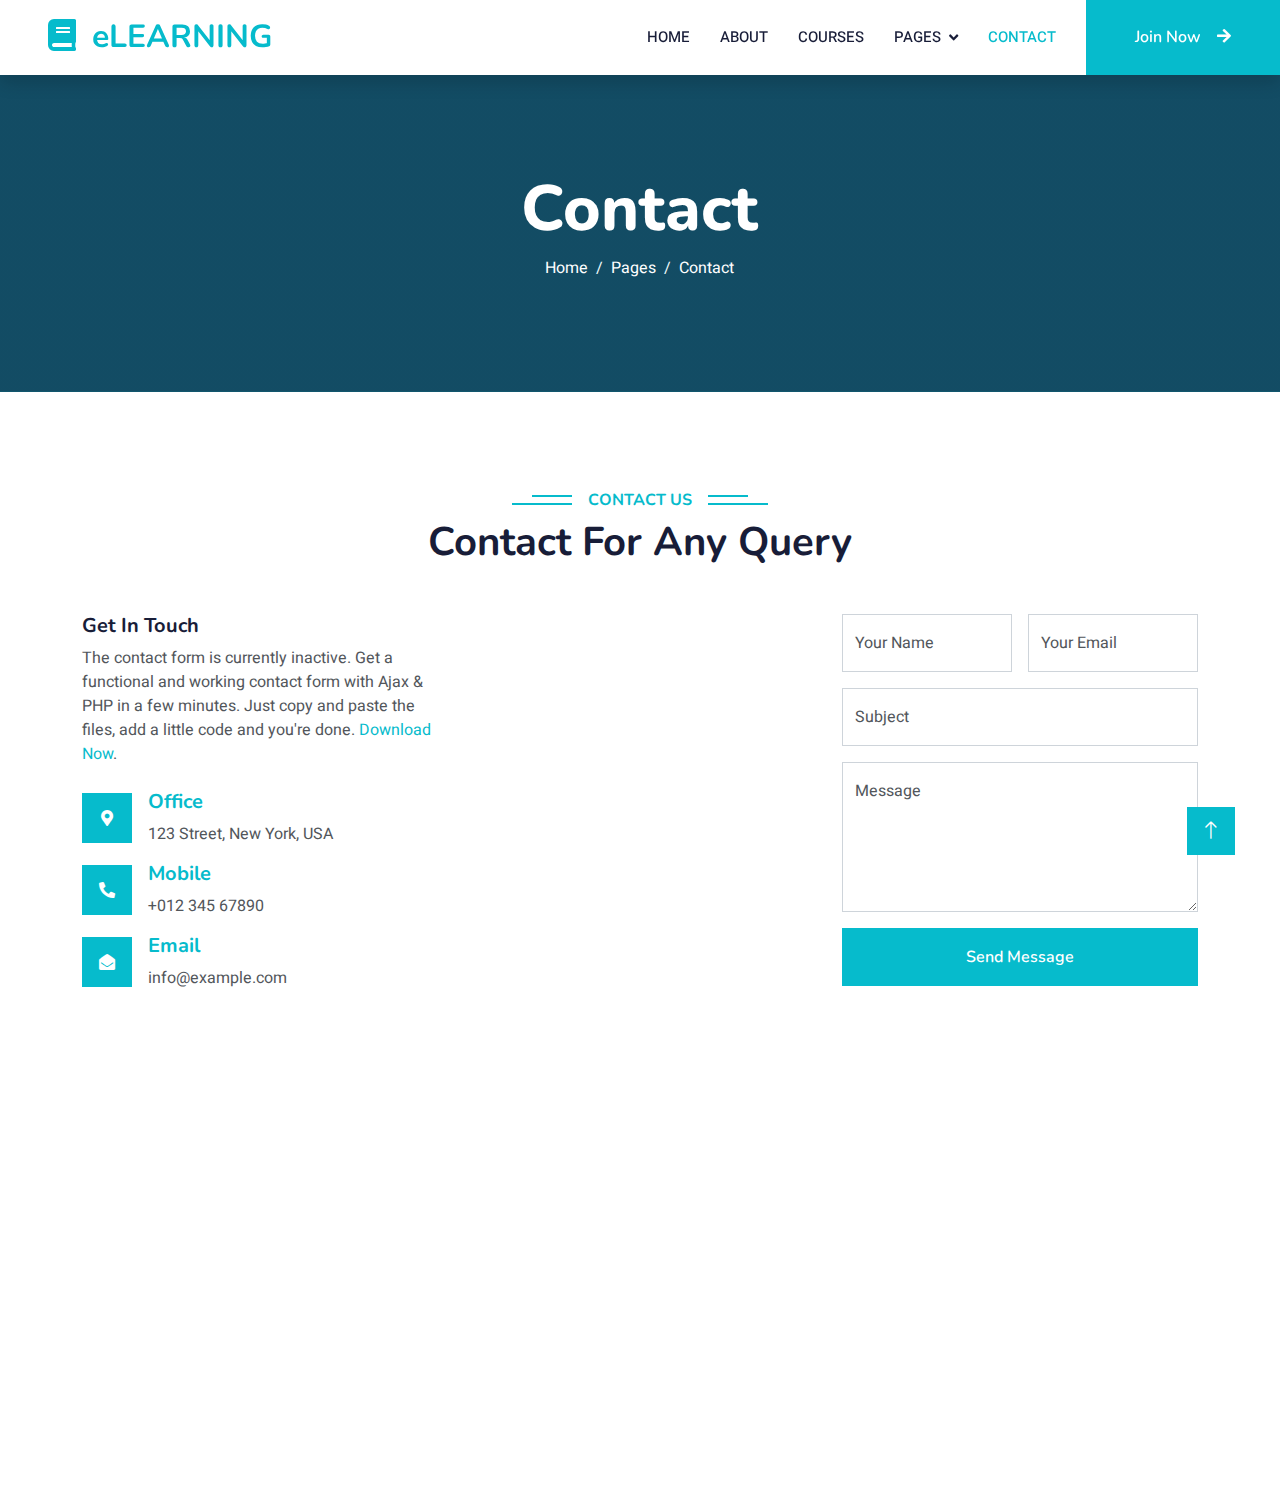
<file: contact.html>
<!DOCTYPE html>
<html lang="en">

<head>
    <meta charset="utf-8">
    <title>eLEARNING - eLearning HTML Template</title>
    <meta content="width=device-width, initial-scale=1.0" name="viewport">
    <meta content="" name="keywords">
    <meta content="" name="description">

    <!-- Favicon -->
    <link href="img/favicon.ico" rel="icon">

    <!-- Google Web Fonts -->
    <link rel="preconnect" href="https://fonts.googleapis.com">
    <link rel="preconnect" href="https://fonts.gstatic.com" crossorigin>
    <link href="https://fonts.googleapis.com/css2?family=Heebo:wght@400;500;600&family=Nunito:wght@600;700;800&display=swap" rel="stylesheet">

    <!-- Icon Font Stylesheet -->
    <link href="https://cdnjs.cloudflare.com/ajax/libs/font-awesome/5.10.0/css/all.min.css" rel="stylesheet">
    <link href="https://cdn.jsdelivr.net/npm/bootstrap-icons@1.4.1/font/bootstrap-icons.css" rel="stylesheet">

    <!-- Libraries Stylesheet -->
    <link href="lib/animate/animate.min.css" rel="stylesheet">
    <link href="lib/owlcarousel/assets/owl.carousel.min.css" rel="stylesheet">

    <!-- Customized Bootstrap Stylesheet -->
    <link href="css/bootstrap.min.css" rel="stylesheet">

    <!-- Template Stylesheet -->
    <link href="css/style.css" rel="stylesheet">
</head>

<body>
    <!-- Spinner Start -->
    <div id="spinner" class="show bg-white position-fixed translate-middle w-100 vh-100 top-50 start-50 d-flex align-items-center justify-content-center">
        <div class="spinner-border text-primary" style="width: 3rem; height: 3rem;" role="status">
            <span class="sr-only">Loading...</span>
        </div>
    </div>
    <!-- Spinner End -->


    <!-- Navbar Start -->
    <nav class="navbar navbar-expand-lg bg-white navbar-light shadow sticky-top p-0">
        <a href="index.html" class="navbar-brand d-flex align-items-center px-4 px-lg-5">
            <h2 class="m-0 text-primary"><i class="fa fa-book me-3"></i>eLEARNING</h2>
        </a>
        <button type="button" class="navbar-toggler me-4" data-bs-toggle="collapse" data-bs-target="#navbarCollapse">
            <span class="navbar-toggler-icon"></span>
        </button>
        <div class="collapse navbar-collapse" id="navbarCollapse">
            <div class="navbar-nav ms-auto p-4 p-lg-0">
                <a href="index.html" class="nav-item nav-link">Home</a>
                <a href="about.html" class="nav-item nav-link">About</a>
                <a href="courses.html" class="nav-item nav-link">Courses</a>
                <div class="nav-item dropdown">
                    <a href="#" class="nav-link dropdown-toggle" data-bs-toggle="dropdown">Pages</a>
                    <div class="dropdown-menu fade-down m-0">
                        <a href="team.html" class="dropdown-item">Our Team</a>
                        <a href="testimonial.html" class="dropdown-item">Testimonial</a>
                        <a href="404.html" class="dropdown-item">404 Page</a>
                    </div>
                </div>
                <a href="contact.html" class="nav-item nav-link active">Contact</a>
            </div>
            <a href="" class="btn btn-primary py-4 px-lg-5 d-none d-lg-block">Join Now<i class="fa fa-arrow-right ms-3"></i></a>
        </div>
    </nav>
    <!-- Navbar End -->


    <!-- Header Start -->
    <div class="container-fluid bg-primary py-5 mb-5 page-header">
        <div class="container py-5">
            <div class="row justify-content-center">
                <div class="col-lg-10 text-center">
                    <h1 class="display-3 text-white animated slideInDown">Contact</h1>
                    <nav aria-label="breadcrumb">
                        <ol class="breadcrumb justify-content-center">
                            <li class="breadcrumb-item"><a class="text-white" href="#">Home</a></li>
                            <li class="breadcrumb-item"><a class="text-white" href="#">Pages</a></li>
                            <li class="breadcrumb-item text-white active" aria-current="page">Contact</li>
                        </ol>
                    </nav>
                </div>
            </div>
        </div>
    </div>
    <!-- Header End -->


    <!-- Contact Start -->
    <div class="container-xxl py-5">
        <div class="container">
            <div class="text-center wow fadeInUp" data-wow-delay="0.1s">
                <h6 class="section-title bg-white text-center text-primary px-3">Contact Us</h6>
                <h1 class="mb-5">Contact For Any Query</h1>
            </div>
            <div class="row g-4">
                <div class="col-lg-4 col-md-6 wow fadeInUp" data-wow-delay="0.1s">
                    <h5>Get In Touch</h5>
                    <p class="mb-4">The contact form is currently inactive. Get a functional and working contact form with Ajax & PHP in a few minutes. Just copy and paste the files, add a little code and you're done. <a href="https://htmlcodex.com/contact-form">Download Now</a>.</p>
                    <div class="d-flex align-items-center mb-3">
                        <div class="d-flex align-items-center justify-content-center flex-shrink-0 bg-primary" style="width: 50px; height: 50px;">
                            <i class="fa fa-map-marker-alt text-white"></i>
                        </div>
                        <div class="ms-3">
                            <h5 class="text-primary">Office</h5>
                            <p class="mb-0">123 Street, New York, USA</p>
                        </div>
                    </div>
                    <div class="d-flex align-items-center mb-3">
                        <div class="d-flex align-items-center justify-content-center flex-shrink-0 bg-primary" style="width: 50px; height: 50px;">
                            <i class="fa fa-phone-alt text-white"></i>
                        </div>
                        <div class="ms-3">
                            <h5 class="text-primary">Mobile</h5>
                            <p class="mb-0">+012 345 67890</p>
                        </div>
                    </div>
                    <div class="d-flex align-items-center">
                        <div class="d-flex align-items-center justify-content-center flex-shrink-0 bg-primary" style="width: 50px; height: 50px;">
                            <i class="fa fa-envelope-open text-white"></i>
                        </div>
                        <div class="ms-3">
                            <h5 class="text-primary">Email</h5>
                            <p class="mb-0">info@example.com</p>
                        </div>
                    </div>
                </div>
                <div class="col-lg-4 col-md-6 wow fadeInUp" data-wow-delay="0.3s">
                    <iframe class="position-relative rounded w-100 h-100"
                        src="https://www.google.com/maps/embed?pb=!1m18!1m12!1m3!1d3001156.4288297426!2d-78.01371936852176!3d42.72876761954724!2m3!1f0!2f0!3f0!3m2!1i1024!2i768!4f13.1!3m3!1m2!1s0x4ccc4bf0f123a5a9%3A0xddcfc6c1de189567!2sNew%20York%2C%20USA!5e0!3m2!1sen!2sbd!4v1603794290143!5m2!1sen!2sbd"
                        frameborder="0" style="min-height: 300px; border:0;" allowfullscreen="" aria-hidden="false"
                        tabindex="0"></iframe>
                </div>
                <div class="col-lg-4 col-md-12 wow fadeInUp" data-wow-delay="0.5s">
                    <form>
                        <div class="row g-3">
                            <div class="col-md-6">
                                <div class="form-floating">
                                    <input type="text" class="form-control" id="name" placeholder="Your Name">
                                    <label for="name">Your Name</label>
                                </div>
                            </div>
                            <div class="col-md-6">
                                <div class="form-floating">
                                    <input type="email" class="form-control" id="email" placeholder="Your Email">
                                    <label for="email">Your Email</label>
                                </div>
                            </div>
                            <div class="col-12">
                                <div class="form-floating">
                                    <input type="text" class="form-control" id="subject" placeholder="Subject">
                                    <label for="subject">Subject</label>
                                </div>
                            </div>
                            <div class="col-12">
                                <div class="form-floating">
                                    <textarea class="form-control" placeholder="Leave a message here" id="message" style="height: 150px"></textarea>
                                    <label for="message">Message</label>
                                </div>
                            </div>
                            <div class="col-12">
                                <button class="btn btn-primary w-100 py-3" type="submit">Send Message</button>
                            </div>
                        </div>
                    </form>
                </div>
            </div>
        </div>
    </div>
    <!-- Contact End -->


    <!-- Footer Start -->
    <div class="container-fluid bg-dark text-light footer pt-5 mt-5 wow fadeIn" data-wow-delay="0.1s">
        <div class="container py-5">
            <div class="row g-5">
                <div class="col-lg-3 col-md-6">
                    <h4 class="text-white mb-3">Quick Link</h4>
                    <a class="btn btn-link" href="">About Us</a>
                    <a class="btn btn-link" href="">Contact Us</a>
                    <a class="btn btn-link" href="">Privacy Policy</a>
                    <a class="btn btn-link" href="">Terms & Condition</a>
                    <a class="btn btn-link" href="">FAQs & Help</a>
                </div>
                <div class="col-lg-3 col-md-6">
                    <h4 class="text-white mb-3">Contact</h4>
                    <p class="mb-2"><i class="fa fa-map-marker-alt me-3"></i>123 Street, New York, USA</p>
                    <p class="mb-2"><i class="fa fa-phone-alt me-3"></i>+012 345 67890</p>
                    <p class="mb-2"><i class="fa fa-envelope me-3"></i>info@example.com</p>
                    <div class="d-flex pt-2">
                        <a class="btn btn-outline-light btn-social" href=""><i class="fab fa-twitter"></i></a>
                        <a class="btn btn-outline-light btn-social" href=""><i class="fab fa-facebook-f"></i></a>
                        <a class="btn btn-outline-light btn-social" href=""><i class="fab fa-youtube"></i></a>
                        <a class="btn btn-outline-light btn-social" href=""><i class="fab fa-linkedin-in"></i></a>
                    </div>
                </div>
                <div class="col-lg-3 col-md-6">
                    <h4 class="text-white mb-3">Gallery</h4>
                    <div class="row g-2 pt-2">
                        <div class="col-4">
                            <img class="img-fluid bg-light p-1" src="img/course-1.jpg" alt="">
                        </div>
                        <div class="col-4">
                            <img class="img-fluid bg-light p-1" src="img/course-2.jpg" alt="">
                        </div>
                        <div class="col-4">
                            <img class="img-fluid bg-light p-1" src="img/course-3.jpg" alt="">
                        </div>
                        <div class="col-4">
                            <img class="img-fluid bg-light p-1" src="img/course-2.jpg" alt="">
                        </div>
                        <div class="col-4">
                            <img class="img-fluid bg-light p-1" src="img/course-3.jpg" alt="">
                        </div>
                        <div class="col-4">
                            <img class="img-fluid bg-light p-1" src="img/course-1.jpg" alt="">
                        </div>
                    </div>
                </div>
                <div class="col-lg-3 col-md-6">
                    <h4 class="text-white mb-3">Newsletter</h4>
                    <p>Dolor amet sit justo amet elitr clita ipsum elitr est.</p>
                    <div class="position-relative mx-auto" style="max-width: 400px;">
                        <input class="form-control border-0 w-100 py-3 ps-4 pe-5" type="text" placeholder="Your email">
                        <button type="button" class="btn btn-primary py-2 position-absolute top-0 end-0 mt-2 me-2">SignUp</button>
                    </div>
                </div>
            </div>
        </div>
        <div class="container">
            <div class="copyright">
                <div class="row">
                    <div class="col-md-6 text-center text-md-start mb-3 mb-md-0">
                        &copy; <a class="border-bottom" href="#">Your Site Name</a>, All Right Reserved.

                        <!--/*** This template is free as long as you keep the footer author’s credit link/attribution link/backlink. If you'd like to use the template without the footer author’s credit link/attribution link/backlink, you can purchase the Credit Removal License from "https://htmlcodex.com/credit-removal". Thank you for your support. ***/-->
                        Designed By <a class="border-bottom" href="https://htmlcodex.com">HTML Codex</a>
                    </div>
                    <div class="col-md-6 text-center text-md-end">
                        <div class="footer-menu">
                            <a href="">Home</a>
                            <a href="">Cookies</a>
                            <a href="">Help</a>
                            <a href="">FQAs</a>
                        </div>
                    </div>
                </div>
            </div>
        </div>
    </div>
    <!-- Footer End -->


    <!-- Back to Top -->
    <a href="#" class="btn btn-lg btn-primary btn-lg-square back-to-top"><i class="bi bi-arrow-up"></i></a>


    <!-- JavaScript Libraries -->
    <script src="https://code.jquery.com/jquery-3.4.1.min.js"></script>
    <script src="https://cdn.jsdelivr.net/npm/bootstrap@5.0.0/dist/js/bootstrap.bundle.min.js"></script>
    <script src="lib/wow/wow.min.js"></script>
    <script src="lib/easing/easing.min.js"></script>
    <script src="lib/waypoints/waypoints.min.js"></script>
    <script src="lib/owlcarousel/owl.carousel.min.js"></script>

    <!-- Template Javascript -->
    <script src="js/main.js"></script>
</body>

</html>
</file>
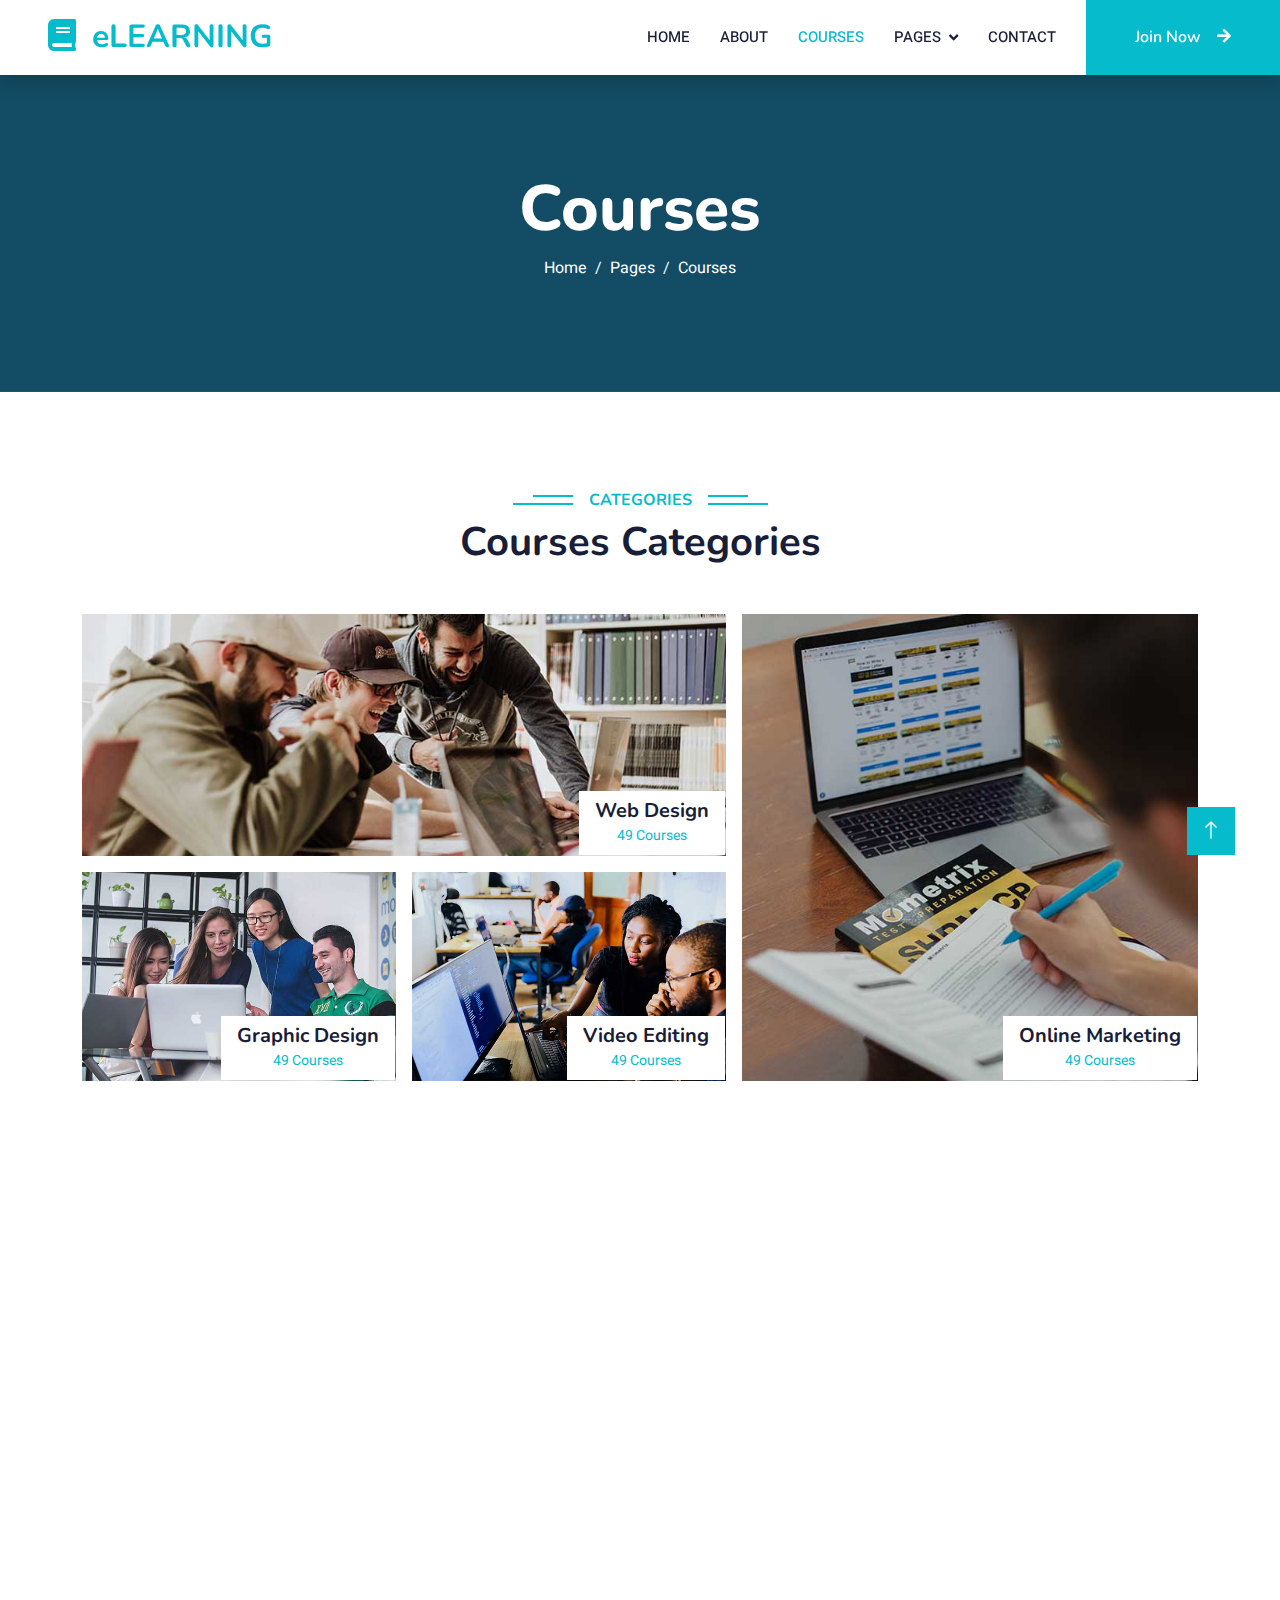
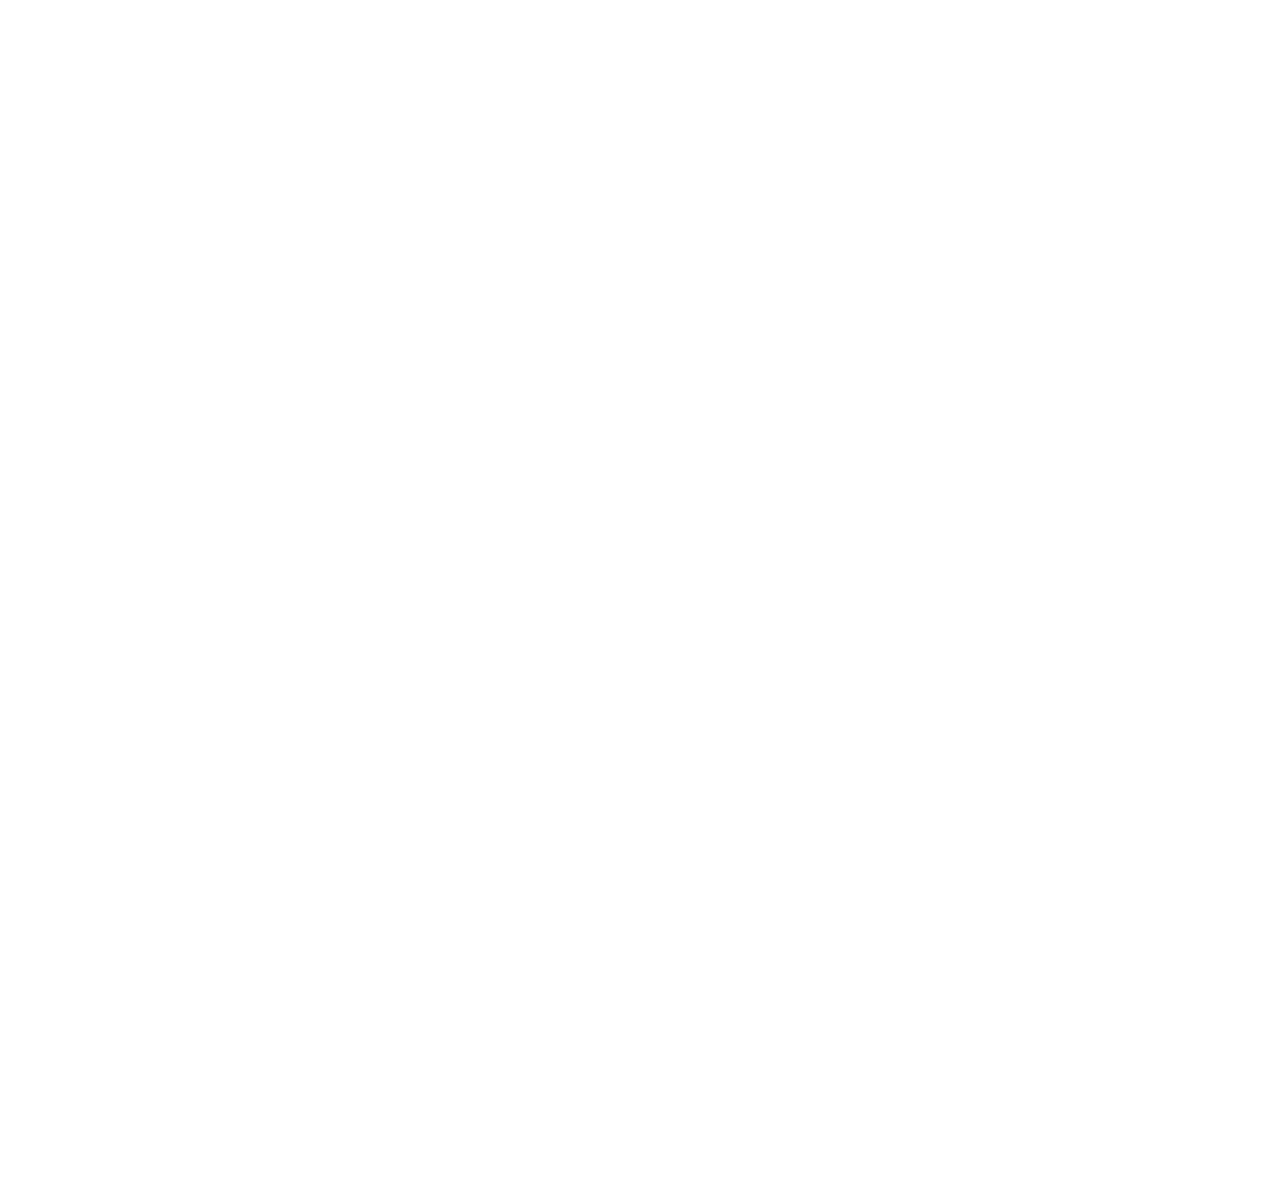
<file: courses.html>
<!DOCTYPE html>
<html lang="en">

<head>
    <meta charset="utf-8">
    <title>eLEARNING - eLearning HTML Template</title>
    <meta content="width=device-width, initial-scale=1.0" name="viewport">
    <meta content="" name="keywords">
    <meta content="" name="description">

    <!-- Favicon -->
    <link href="img/favicon.ico" rel="icon">

    <!-- Google Web Fonts -->
    <link rel="preconnect" href="https://fonts.googleapis.com">
    <link rel="preconnect" href="https://fonts.gstatic.com" crossorigin>
    <link href="https://fonts.googleapis.com/css2?family=Heebo:wght@400;500;600&family=Nunito:wght@600;700;800&display=swap" rel="stylesheet">

    <!-- Icon Font Stylesheet -->
    <link href="https://cdnjs.cloudflare.com/ajax/libs/font-awesome/5.10.0/css/all.min.css" rel="stylesheet">
    <link href="https://cdn.jsdelivr.net/npm/bootstrap-icons@1.4.1/font/bootstrap-icons.css" rel="stylesheet">

    <!-- Libraries Stylesheet -->
    <link href="lib/animate/animate.min.css" rel="stylesheet">
    <link href="lib/owlcarousel/assets/owl.carousel.min.css" rel="stylesheet">

    <!-- Customized Bootstrap Stylesheet -->
    <link href="css/bootstrap.min.css" rel="stylesheet">

    <!-- Template Stylesheet -->
    <link href="css/style.css" rel="stylesheet">
</head>

<body>
    <!-- Spinner Start -->
    <div id="spinner" class="show bg-white position-fixed translate-middle w-100 vh-100 top-50 start-50 d-flex align-items-center justify-content-center">
        <div class="spinner-border text-primary" style="width: 3rem; height: 3rem;" role="status">
            <span class="sr-only">Loading...</span>
        </div>
    </div>
    <!-- Spinner End -->


    <!-- Navbar Start -->
    <nav class="navbar navbar-expand-lg bg-white navbar-light shadow sticky-top p-0">
        <a href="index.html" class="navbar-brand d-flex align-items-center px-4 px-lg-5">
            <h2 class="m-0 text-primary"><i class="fa fa-book me-3"></i>eLEARNING</h2>
        </a>
        <button type="button" class="navbar-toggler me-4" data-bs-toggle="collapse" data-bs-target="#navbarCollapse">
            <span class="navbar-toggler-icon"></span>
        </button>
        <div class="collapse navbar-collapse" id="navbarCollapse">
            <div class="navbar-nav ms-auto p-4 p-lg-0">
                <a href="index.html" class="nav-item nav-link">Home</a>
                <a href="about.html" class="nav-item nav-link">About</a>
                <a href="courses.html" class="nav-item nav-link active">Courses</a>
                <div class="nav-item dropdown">
                    <a href="#" class="nav-link dropdown-toggle" data-bs-toggle="dropdown">Pages</a>
                    <div class="dropdown-menu fade-down m-0">
                        <a href="team.html" class="dropdown-item">Our Team</a>
                        <a href="testimonial.html" class="dropdown-item">Testimonial</a>
                        <a href="404.html" class="dropdown-item">404 Page</a>
                    </div>
                </div>
                <a href="contact.html" class="nav-item nav-link">Contact</a>
            </div>
            <a href="" class="btn btn-primary py-4 px-lg-5 d-none d-lg-block">Join Now<i class="fa fa-arrow-right ms-3"></i></a>
        </div>
    </nav>
    <!-- Navbar End -->


    <!-- Header Start -->
    <div class="container-fluid bg-primary py-5 mb-5 page-header">
        <div class="container py-5">
            <div class="row justify-content-center">
                <div class="col-lg-10 text-center">
                    <h1 class="display-3 text-white animated slideInDown">Courses</h1>
                    <nav aria-label="breadcrumb">
                        <ol class="breadcrumb justify-content-center">
                            <li class="breadcrumb-item"><a class="text-white" href="#">Home</a></li>
                            <li class="breadcrumb-item"><a class="text-white" href="#">Pages</a></li>
                            <li class="breadcrumb-item text-white active" aria-current="page">Courses</li>
                        </ol>
                    </nav>
                </div>
            </div>
        </div>
    </div>
    <!-- Header End -->


    <!-- Categories Start -->
    <div class="container-xxl py-5 category">
        <div class="container">
            <div class="text-center wow fadeInUp" data-wow-delay="0.1s">
                <h6 class="section-title bg-white text-center text-primary px-3">Categories</h6>
                <h1 class="mb-5">Courses Categories</h1>
            </div>
            <div class="row g-3">
                <div class="col-lg-7 col-md-6">
                    <div class="row g-3">
                        <div class="col-lg-12 col-md-12 wow zoomIn" data-wow-delay="0.1s">
                            <a class="position-relative d-block overflow-hidden" href="">
                                <img class="img-fluid" src="img/cat-1.jpg" alt="">
                                <div class="bg-white text-center position-absolute bottom-0 end-0 py-2 px-3" style="margin: 1px;">
                                    <h5 class="m-0">Web Design</h5>
                                    <small class="text-primary">49 Courses</small>
                                </div>
                            </a>
                        </div>
                        <div class="col-lg-6 col-md-12 wow zoomIn" data-wow-delay="0.3s">
                            <a class="position-relative d-block overflow-hidden" href="">
                                <img class="img-fluid" src="img/cat-2.jpg" alt="">
                                <div class="bg-white text-center position-absolute bottom-0 end-0 py-2 px-3" style="margin: 1px;">
                                    <h5 class="m-0">Graphic Design</h5>
                                    <small class="text-primary">49 Courses</small>
                                </div>
                            </a>
                        </div>
                        <div class="col-lg-6 col-md-12 wow zoomIn" data-wow-delay="0.5s">
                            <a class="position-relative d-block overflow-hidden" href="">
                                <img class="img-fluid" src="img/cat-3.jpg" alt="">
                                <div class="bg-white text-center position-absolute bottom-0 end-0 py-2 px-3" style="margin: 1px;">
                                    <h5 class="m-0">Video Editing</h5>
                                    <small class="text-primary">49 Courses</small>
                                </div>
                            </a>
                        </div>
                    </div>
                </div>
                <div class="col-lg-5 col-md-6 wow zoomIn" data-wow-delay="0.7s" style="min-height: 350px;">
                    <a class="position-relative d-block h-100 overflow-hidden" href="">
                        <img class="img-fluid position-absolute w-100 h-100" src="img/cat-4.jpg" alt="" style="object-fit: cover;">
                        <div class="bg-white text-center position-absolute bottom-0 end-0 py-2 px-3" style="margin:  1px;">
                            <h5 class="m-0">Online Marketing</h5>
                            <small class="text-primary">49 Courses</small>
                        </div>
                    </a>
                </div>
            </div>
        </div>
    </div>
    <!-- Categories Start -->


    <!-- Courses Start -->
    <div class="container-xxl py-5">
        <div class="container">
            <div class="text-center wow fadeInUp" data-wow-delay="0.1s">
                <h6 class="section-title bg-white text-center text-primary px-3">Courses</h6>
                <h1 class="mb-5">Popular Courses</h1>
            </div>
            <div class="row g-4 justify-content-center">
                <div class="col-lg-4 col-md-6 wow fadeInUp" data-wow-delay="0.1s">
                    <div class="course-item bg-light">
                        <div class="position-relative overflow-hidden">
                            <img class="img-fluid" src="img/course-1.jpg" alt="">
                            <div class="w-100 d-flex justify-content-center position-absolute bottom-0 start-0 mb-4">
                                <a href="#" class="flex-shrink-0 btn btn-sm btn-primary px-3 border-end" style="border-radius: 30px 0 0 30px;">Read More</a>
                                <a href="#" class="flex-shrink-0 btn btn-sm btn-primary px-3" style="border-radius: 0 30px 30px 0;">Join Now</a>
                            </div>
                        </div>
                        <div class="text-center p-4 pb-0">
                            <h3 class="mb-0">$149.00</h3>
                            <div class="mb-3">
                                <small class="fa fa-star text-primary"></small>
                                <small class="fa fa-star text-primary"></small>
                                <small class="fa fa-star text-primary"></small>
                                <small class="fa fa-star text-primary"></small>
                                <small class="fa fa-star text-primary"></small>
                                <small>(123)</small>
                            </div>
                            <h5 class="mb-4">Web Design & Development Course for Beginners</h5>
                        </div>
                        <div class="d-flex border-top">
                            <small class="flex-fill text-center border-end py-2"><i class="fa fa-user-tie text-primary me-2"></i>John Doe</small>
                            <small class="flex-fill text-center border-end py-2"><i class="fa fa-clock text-primary me-2"></i>1.49 Hrs</small>
                            <small class="flex-fill text-center py-2"><i class="fa fa-user text-primary me-2"></i>30 Students</small>
                        </div>
                    </div>
                </div>
                <div class="col-lg-4 col-md-6 wow fadeInUp" data-wow-delay="0.3s">
                    <div class="course-item bg-light">
                        <div class="position-relative overflow-hidden">
                            <img class="img-fluid" src="img/course-2.jpg" alt="">
                            <div class="w-100 d-flex justify-content-center position-absolute bottom-0 start-0 mb-4">
                                <a href="#" class="flex-shrink-0 btn btn-sm btn-primary px-3 border-end" style="border-radius: 30px 0 0 30px;">Read More</a>
                                <a href="#" class="flex-shrink-0 btn btn-sm btn-primary px-3" style="border-radius: 0 30px 30px 0;">Join Now</a>
                            </div>
                        </div>
                        <div class="text-center p-4 pb-0">
                            <h3 class="mb-0">$149.00</h3>
                            <div class="mb-3">
                                <small class="fa fa-star text-primary"></small>
                                <small class="fa fa-star text-primary"></small>
                                <small class="fa fa-star text-primary"></small>
                                <small class="fa fa-star text-primary"></small>
                                <small class="fa fa-star text-primary"></small>
                                <small>(123)</small>
                            </div>
                            <h5 class="mb-4">Web Design & Development Course for Beginners</h5>
                        </div>
                        <div class="d-flex border-top">
                            <small class="flex-fill text-center border-end py-2"><i class="fa fa-user-tie text-primary me-2"></i>John Doe</small>
                            <small class="flex-fill text-center border-end py-2"><i class="fa fa-clock text-primary me-2"></i>1.49 Hrs</small>
                            <small class="flex-fill text-center py-2"><i class="fa fa-user text-primary me-2"></i>30 Students</small>
                        </div>
                    </div>
                </div>
                <div class="col-lg-4 col-md-6 wow fadeInUp" data-wow-delay="0.5s">
                    <div class="course-item bg-light">
                        <div class="position-relative overflow-hidden">
                            <img class="img-fluid" src="img/course-3.jpg" alt="">
                            <div class="w-100 d-flex justify-content-center position-absolute bottom-0 start-0 mb-4">
                                <a href="#" class="flex-shrink-0 btn btn-sm btn-primary px-3 border-end" style="border-radius: 30px 0 0 30px;">Read More</a>
                                <a href="#" class="flex-shrink-0 btn btn-sm btn-primary px-3" style="border-radius: 0 30px 30px 0;">Join Now</a>
                            </div>
                        </div>
                        <div class="text-center p-4 pb-0">
                            <h3 class="mb-0">$149.00</h3>
                            <div class="mb-3">
                                <small class="fa fa-star text-primary"></small>
                                <small class="fa fa-star text-primary"></small>
                                <small class="fa fa-star text-primary"></small>
                                <small class="fa fa-star text-primary"></small>
                                <small class="fa fa-star text-primary"></small>
                                <small>(123)</small>
                            </div>
                            <h5 class="mb-4">Web Design & Development Course for Beginners</h5>
                        </div>
                        <div class="d-flex border-top">
                            <small class="flex-fill text-center border-end py-2"><i class="fa fa-user-tie text-primary me-2"></i>John Doe</small>
                            <small class="flex-fill text-center border-end py-2"><i class="fa fa-clock text-primary me-2"></i>1.49 Hrs</small>
                            <small class="flex-fill text-center py-2"><i class="fa fa-user text-primary me-2"></i>30 Students</small>
                        </div>
                    </div>
                </div>
            </div>
        </div>
    </div>
    <!-- Courses End -->


    <!-- Testimonial Start -->
    <div class="container-xxl py-5 wow fadeInUp" data-wow-delay="0.1s">
        <div class="container">
            <div class="text-center">
                <h6 class="section-title bg-white text-center text-primary px-3">Testimonial</h6>
                <h1 class="mb-5">Our Students Say!</h1>
            </div>
            <div class="owl-carousel testimonial-carousel position-relative">
                <div class="testimonial-item text-center">
                    <img class="border rounded-circle p-2 mx-auto mb-3" src="img/testimonial-1.jpg" style="width: 80px; height: 80px;">
                    <h5 class="mb-0">Client Name</h5>
                    <p>Profession</p>
                    <div class="testimonial-text bg-light text-center p-4">
                    <p class="mb-0">Tempor erat elitr rebum at clita. Diam dolor diam ipsum sit diam amet diam et eos. Clita erat ipsum et lorem et sit.</p>
                    </div>
                </div>
                <div class="testimonial-item text-center">
                    <img class="border rounded-circle p-2 mx-auto mb-3" src="img/testimonial-2.jpg" style="width: 80px; height: 80px;">
                    <h5 class="mb-0">Client Name</h5>
                    <p>Profession</p>
                    <div class="testimonial-text bg-light text-center p-4">
                    <p class="mb-0">Tempor erat elitr rebum at clita. Diam dolor diam ipsum sit diam amet diam et eos. Clita erat ipsum et lorem et sit.</p>
                    </div>
                </div>
                <div class="testimonial-item text-center">
                    <img class="border rounded-circle p-2 mx-auto mb-3" src="img/testimonial-3.jpg" style="width: 80px; height: 80px;">
                    <h5 class="mb-0">Client Name</h5>
                    <p>Profession</p>
                    <div class="testimonial-text bg-light text-center p-4">
                    <p class="mb-0">Tempor erat elitr rebum at clita. Diam dolor diam ipsum sit diam amet diam et eos. Clita erat ipsum et lorem et sit.</p>
                    </div>
                </div>
                <div class="testimonial-item text-center">
                    <img class="border rounded-circle p-2 mx-auto mb-3" src="img/testimonial-4.jpg" style="width: 80px; height: 80px;">
                    <h5 class="mb-0">Client Name</h5>
                    <p>Profession</p>
                    <div class="testimonial-text bg-light text-center p-4">
                    <p class="mb-0">Tempor erat elitr rebum at clita. Diam dolor diam ipsum sit diam amet diam et eos. Clita erat ipsum et lorem et sit.</p>
                    </div>
                </div>
            </div>
        </div>
    </div>
    <!-- Testimonial End -->
        

    <!-- Footer Start -->
    <div class="container-fluid bg-dark text-light footer pt-5 mt-5 wow fadeIn" data-wow-delay="0.1s">
        <div class="container py-5">
            <div class="row g-5">
                <div class="col-lg-3 col-md-6">
                    <h4 class="text-white mb-3">Quick Link</h4>
                    <a class="btn btn-link" href="">About Us</a>
                    <a class="btn btn-link" href="">Contact Us</a>
                    <a class="btn btn-link" href="">Privacy Policy</a>
                    <a class="btn btn-link" href="">Terms & Condition</a>
                    <a class="btn btn-link" href="">FAQs & Help</a>
                </div>
                <div class="col-lg-3 col-md-6">
                    <h4 class="text-white mb-3">Contact</h4>
                    <p class="mb-2"><i class="fa fa-map-marker-alt me-3"></i>123 Street, New York, USA</p>
                    <p class="mb-2"><i class="fa fa-phone-alt me-3"></i>+012 345 67890</p>
                    <p class="mb-2"><i class="fa fa-envelope me-3"></i>info@example.com</p>
                    <div class="d-flex pt-2">
                        <a class="btn btn-outline-light btn-social" href=""><i class="fab fa-twitter"></i></a>
                        <a class="btn btn-outline-light btn-social" href=""><i class="fab fa-facebook-f"></i></a>
                        <a class="btn btn-outline-light btn-social" href=""><i class="fab fa-youtube"></i></a>
                        <a class="btn btn-outline-light btn-social" href=""><i class="fab fa-linkedin-in"></i></a>
                    </div>
                </div>
                <div class="col-lg-3 col-md-6">
                    <h4 class="text-white mb-3">Gallery</h4>
                    <div class="row g-2 pt-2">
                        <div class="col-4">
                            <img class="img-fluid bg-light p-1" src="img/course-1.jpg" alt="">
                        </div>
                        <div class="col-4">
                            <img class="img-fluid bg-light p-1" src="img/course-2.jpg" alt="">
                        </div>
                        <div class="col-4">
                            <img class="img-fluid bg-light p-1" src="img/course-3.jpg" alt="">
                        </div>
                        <div class="col-4">
                            <img class="img-fluid bg-light p-1" src="img/course-2.jpg" alt="">
                        </div>
                        <div class="col-4">
                            <img class="img-fluid bg-light p-1" src="img/course-3.jpg" alt="">
                        </div>
                        <div class="col-4">
                            <img class="img-fluid bg-light p-1" src="img/course-1.jpg" alt="">
                        </div>
                    </div>
                </div>
                <div class="col-lg-3 col-md-6">
                    <h4 class="text-white mb-3">Newsletter</h4>
                    <p>Dolor amet sit justo amet elitr clita ipsum elitr est.</p>
                    <div class="position-relative mx-auto" style="max-width: 400px;">
                        <input class="form-control border-0 w-100 py-3 ps-4 pe-5" type="text" placeholder="Your email">
                        <button type="button" class="btn btn-primary py-2 position-absolute top-0 end-0 mt-2 me-2">SignUp</button>
                    </div>
                </div>
            </div>
        </div>
        <div class="container">
            <div class="copyright">
                <div class="row">
                    <div class="col-md-6 text-center text-md-start mb-3 mb-md-0">
                        &copy; <a class="border-bottom" href="#">Your Site Name</a>, All Right Reserved.

                        <!--/*** This template is free as long as you keep the footer author’s credit link/attribution link/backlink. If you'd like to use the template without the footer author’s credit link/attribution link/backlink, you can purchase the Credit Removal License from "https://htmlcodex.com/credit-removal". Thank you for your support. ***/-->
                        Designed By <a class="border-bottom" href="https://htmlcodex.com">HTML Codex</a>
                    </div>
                    <div class="col-md-6 text-center text-md-end">
                        <div class="footer-menu">
                            <a href="">Home</a>
                            <a href="">Cookies</a>
                            <a href="">Help</a>
                            <a href="">FQAs</a>
                        </div>
                    </div>
                </div>
            </div>
        </div>
    </div>
    <!-- Footer End -->


    <!-- Back to Top -->
    <a href="#" class="btn btn-lg btn-primary btn-lg-square back-to-top"><i class="bi bi-arrow-up"></i></a>


    <!-- JavaScript Libraries -->
    <script src="https://code.jquery.com/jquery-3.4.1.min.js"></script>
    <script src="https://cdn.jsdelivr.net/npm/bootstrap@5.0.0/dist/js/bootstrap.bundle.min.js"></script>
    <script src="lib/wow/wow.min.js"></script>
    <script src="lib/easing/easing.min.js"></script>
    <script src="lib/waypoints/waypoints.min.js"></script>
    <script src="lib/owlcarousel/owl.carousel.min.js"></script>

    <!-- Template Javascript -->
    <script src="js/main.js"></script>
</body>

</html>
</file>
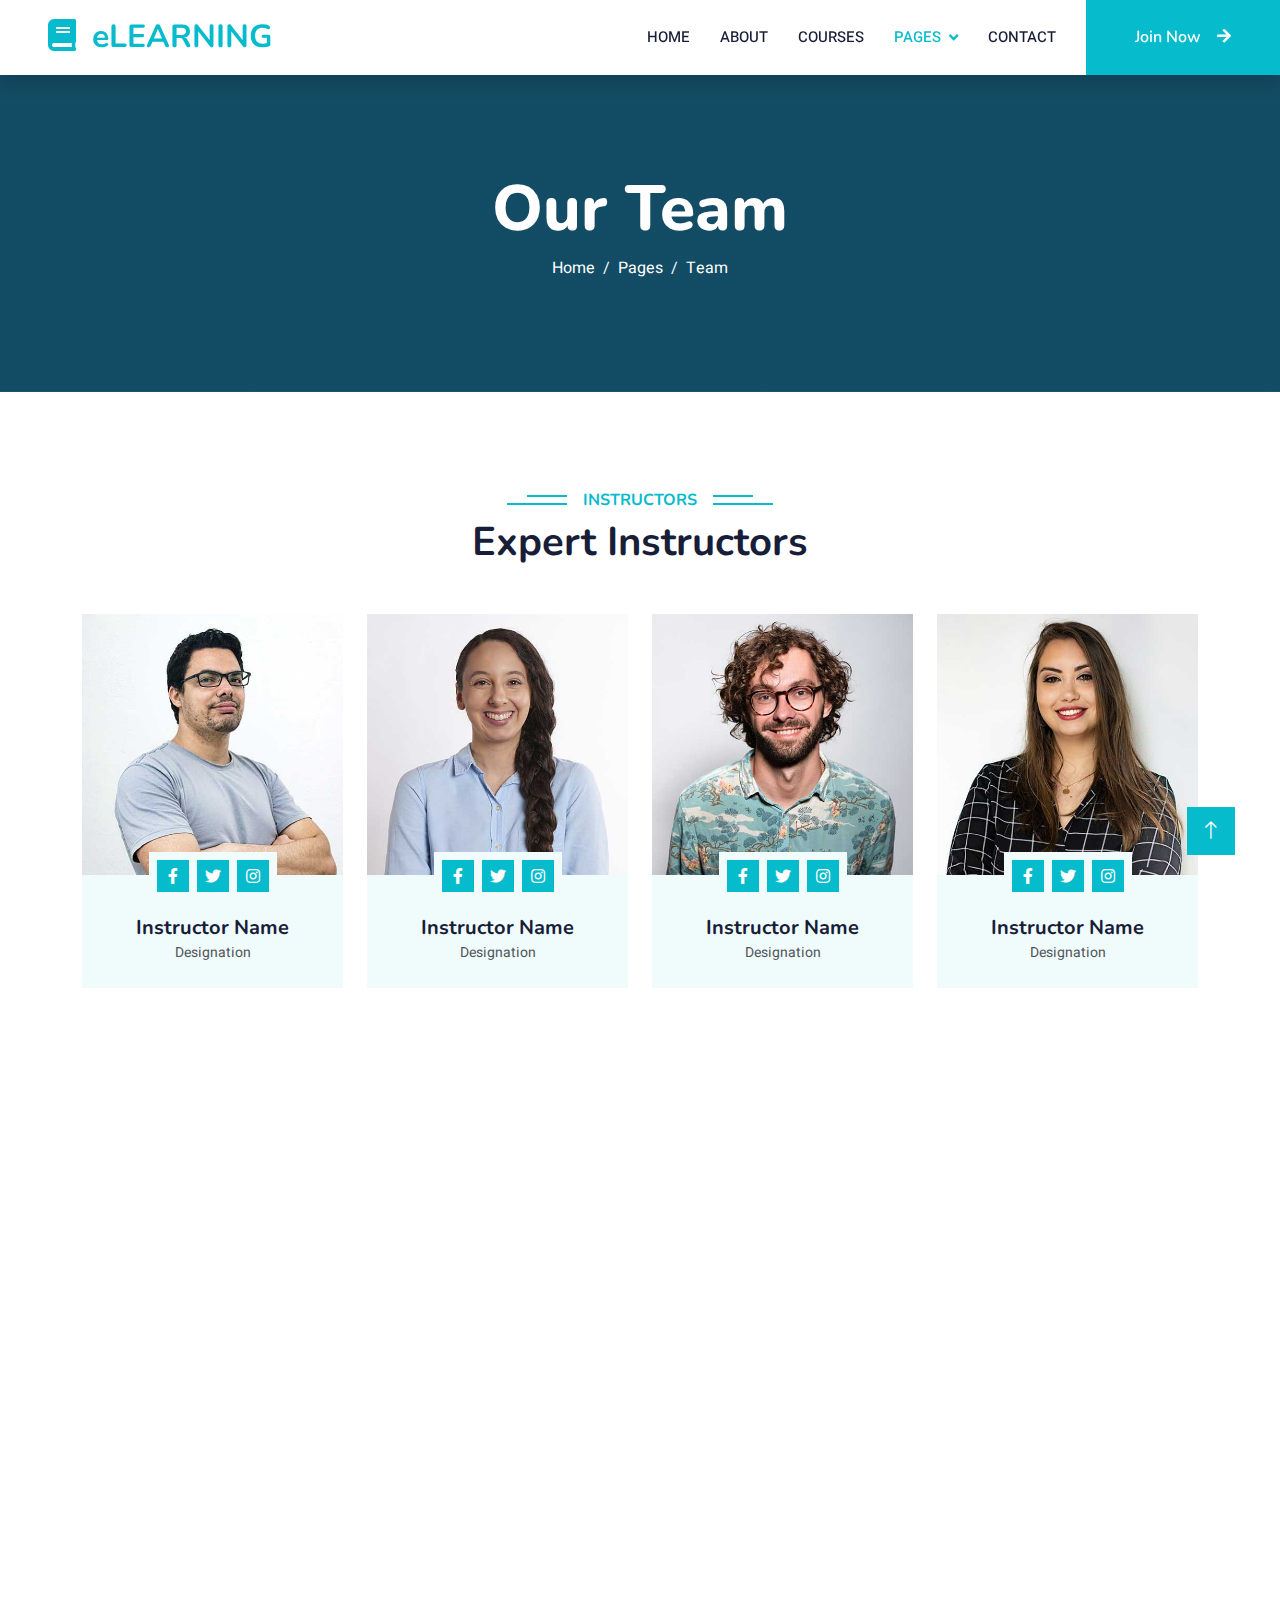
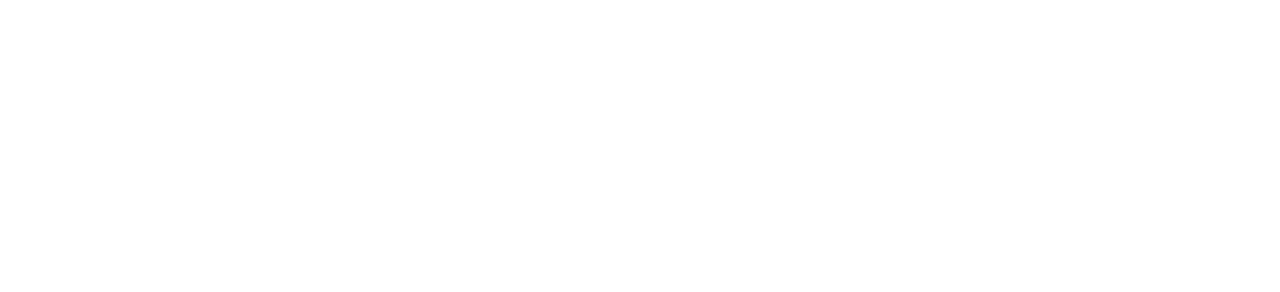
<file: team.html>
<!DOCTYPE html>
<html lang="en">

<head>
    <meta charset="utf-8">
    <title>eLEARNING - eLearning HTML Template</title>
    <meta content="width=device-width, initial-scale=1.0" name="viewport">
    <meta content="" name="keywords">
    <meta content="" name="description">

    <!-- Favicon -->
    <link href="img/favicon.ico" rel="icon">

    <!-- Google Web Fonts -->
    <link rel="preconnect" href="https://fonts.googleapis.com">
    <link rel="preconnect" href="https://fonts.gstatic.com" crossorigin>
    <link href="https://fonts.googleapis.com/css2?family=Heebo:wght@400;500;600&family=Nunito:wght@600;700;800&display=swap" rel="stylesheet">

    <!-- Icon Font Stylesheet -->
    <link href="https://cdnjs.cloudflare.com/ajax/libs/font-awesome/5.10.0/css/all.min.css" rel="stylesheet">
    <link href="https://cdn.jsdelivr.net/npm/bootstrap-icons@1.4.1/font/bootstrap-icons.css" rel="stylesheet">

    <!-- Libraries Stylesheet -->
    <link href="lib/animate/animate.min.css" rel="stylesheet">
    <link href="lib/owlcarousel/assets/owl.carousel.min.css" rel="stylesheet">

    <!-- Customized Bootstrap Stylesheet -->
    <link href="css/bootstrap.min.css" rel="stylesheet">

    <!-- Template Stylesheet -->
    <link href="css/style.css" rel="stylesheet">
</head>

<body>
    <!-- Spinner Start -->
    <div id="spinner" class="show bg-white position-fixed translate-middle w-100 vh-100 top-50 start-50 d-flex align-items-center justify-content-center">
        <div class="spinner-border text-primary" style="width: 3rem; height: 3rem;" role="status">
            <span class="sr-only">Loading...</span>
        </div>
    </div>
    <!-- Spinner End -->


    <!-- Navbar Start -->
    <nav class="navbar navbar-expand-lg bg-white navbar-light shadow sticky-top p-0">
        <a href="index.html" class="navbar-brand d-flex align-items-center px-4 px-lg-5">
            <h2 class="m-0 text-primary"><i class="fa fa-book me-3"></i>eLEARNING</h2>
        </a>
        <button type="button" class="navbar-toggler me-4" data-bs-toggle="collapse" data-bs-target="#navbarCollapse">
            <span class="navbar-toggler-icon"></span>
        </button>
        <div class="collapse navbar-collapse" id="navbarCollapse">
            <div class="navbar-nav ms-auto p-4 p-lg-0">
                <a href="index.html" class="nav-item nav-link">Home</a>
                <a href="about.html" class="nav-item nav-link">About</a>
                <a href="courses.html" class="nav-item nav-link">Courses</a>
                <div class="nav-item dropdown">
                    <a href="#" class="nav-link dropdown-toggle active" data-bs-toggle="dropdown">Pages</a>
                    <div class="dropdown-menu fade-down m-0">
                        <a href="team.html" class="dropdown-item active">Our Team</a>
                        <a href="testimonial.html" class="dropdown-item">Testimonial</a>
                        <a href="404.html" class="dropdown-item">404 Page</a>
                    </div>
                </div>
                <a href="contact.html" class="nav-item nav-link">Contact</a>
            </div>
            <a href="" class="btn btn-primary py-4 px-lg-5 d-none d-lg-block">Join Now<i class="fa fa-arrow-right ms-3"></i></a>
        </div>
    </nav>
    <!-- Navbar End -->


    <!-- Header Start -->
    <div class="container-fluid bg-primary py-5 mb-5 page-header">
        <div class="container py-5">
            <div class="row justify-content-center">
                <div class="col-lg-10 text-center">
                    <h1 class="display-3 text-white animated slideInDown">Our Team</h1>
                    <nav aria-label="breadcrumb">
                        <ol class="breadcrumb justify-content-center">
                            <li class="breadcrumb-item"><a class="text-white" href="#">Home</a></li>
                            <li class="breadcrumb-item"><a class="text-white" href="#">Pages</a></li>
                            <li class="breadcrumb-item text-white active" aria-current="page">Team</li>
                        </ol>
                    </nav>
                </div>
            </div>
        </div>
    </div>
    <!-- Header End -->


    <!-- Team Start -->
    <div class="container-xxl py-5">
        <div class="container">
            <div class="text-center wow fadeInUp" data-wow-delay="0.1s">
                <h6 class="section-title bg-white text-center text-primary px-3">Instructors</h6>
                <h1 class="mb-5">Expert Instructors</h1>
            </div>
            <div class="row g-4">
                <div class="col-lg-3 col-md-6 wow fadeInUp" data-wow-delay="0.1s">
                    <div class="team-item bg-light">
                        <div class="overflow-hidden">
                            <img class="img-fluid" src="img/team-1.jpg" alt="">
                        </div>
                        <div class="position-relative d-flex justify-content-center" style="margin-top: -23px;">
                            <div class="bg-light d-flex justify-content-center pt-2 px-1">
                                <a class="btn btn-sm-square btn-primary mx-1" href=""><i class="fab fa-facebook-f"></i></a>
                                <a class="btn btn-sm-square btn-primary mx-1" href=""><i class="fab fa-twitter"></i></a>
                                <a class="btn btn-sm-square btn-primary mx-1" href=""><i class="fab fa-instagram"></i></a>
                            </div>
                        </div>
                        <div class="text-center p-4">
                            <h5 class="mb-0">Instructor Name</h5>
                            <small>Designation</small>
                        </div>
                    </div>
                </div>
                <div class="col-lg-3 col-md-6 wow fadeInUp" data-wow-delay="0.3s">
                    <div class="team-item bg-light">
                        <div class="overflow-hidden">
                            <img class="img-fluid" src="img/team-2.jpg" alt="">
                        </div>
                        <div class="position-relative d-flex justify-content-center" style="margin-top: -23px;">
                            <div class="bg-light d-flex justify-content-center pt-2 px-1">
                                <a class="btn btn-sm-square btn-primary mx-1" href=""><i class="fab fa-facebook-f"></i></a>
                                <a class="btn btn-sm-square btn-primary mx-1" href=""><i class="fab fa-twitter"></i></a>
                                <a class="btn btn-sm-square btn-primary mx-1" href=""><i class="fab fa-instagram"></i></a>
                            </div>
                        </div>
                        <div class="text-center p-4">
                            <h5 class="mb-0">Instructor Name</h5>
                            <small>Designation</small>
                        </div>
                    </div>
                </div>
                <div class="col-lg-3 col-md-6 wow fadeInUp" data-wow-delay="0.5s">
                    <div class="team-item bg-light">
                        <div class="overflow-hidden">
                            <img class="img-fluid" src="img/team-3.jpg" alt="">
                        </div>
                        <div class="position-relative d-flex justify-content-center" style="margin-top: -23px;">
                            <div class="bg-light d-flex justify-content-center pt-2 px-1">
                                <a class="btn btn-sm-square btn-primary mx-1" href=""><i class="fab fa-facebook-f"></i></a>
                                <a class="btn btn-sm-square btn-primary mx-1" href=""><i class="fab fa-twitter"></i></a>
                                <a class="btn btn-sm-square btn-primary mx-1" href=""><i class="fab fa-instagram"></i></a>
                            </div>
                        </div>
                        <div class="text-center p-4">
                            <h5 class="mb-0">Instructor Name</h5>
                            <small>Designation</small>
                        </div>
                    </div>
                </div>
                <div class="col-lg-3 col-md-6 wow fadeInUp" data-wow-delay="0.7s">
                    <div class="team-item bg-light">
                        <div class="overflow-hidden">
                            <img class="img-fluid" src="img/team-4.jpg" alt="">
                        </div>
                        <div class="position-relative d-flex justify-content-center" style="margin-top: -23px;">
                            <div class="bg-light d-flex justify-content-center pt-2 px-1">
                                <a class="btn btn-sm-square btn-primary mx-1" href=""><i class="fab fa-facebook-f"></i></a>
                                <a class="btn btn-sm-square btn-primary mx-1" href=""><i class="fab fa-twitter"></i></a>
                                <a class="btn btn-sm-square btn-primary mx-1" href=""><i class="fab fa-instagram"></i></a>
                            </div>
                        </div>
                        <div class="text-center p-4">
                            <h5 class="mb-0">Instructor Name</h5>
                            <small>Designation</small>
                        </div>
                    </div>
                </div>
                <div class="col-lg-3 col-md-6 wow fadeInUp" data-wow-delay="0.1s">
                    <div class="team-item bg-light">
                        <div class="overflow-hidden">
                            <img class="img-fluid" src="img/team-2.jpg" alt="">
                        </div>
                        <div class="position-relative d-flex justify-content-center" style="margin-top: -23px;">
                            <div class="bg-light d-flex justify-content-center pt-2 px-1">
                                <a class="btn btn-sm-square btn-primary mx-1" href=""><i class="fab fa-facebook-f"></i></a>
                                <a class="btn btn-sm-square btn-primary mx-1" href=""><i class="fab fa-twitter"></i></a>
                                <a class="btn btn-sm-square btn-primary mx-1" href=""><i class="fab fa-instagram"></i></a>
                            </div>
                        </div>
                        <div class="text-center p-4">
                            <h5 class="mb-0">Instructor Name</h5>
                            <small>Designation</small>
                        </div>
                    </div>
                </div>
                <div class="col-lg-3 col-md-6 wow fadeInUp" data-wow-delay="0.3s">
                    <div class="team-item bg-light">
                        <div class="overflow-hidden">
                            <img class="img-fluid" src="img/team-3.jpg" alt="">
                        </div>
                        <div class="position-relative d-flex justify-content-center" style="margin-top: -23px;">
                            <div class="bg-light d-flex justify-content-center pt-2 px-1">
                                <a class="btn btn-sm-square btn-primary mx-1" href=""><i class="fab fa-facebook-f"></i></a>
                                <a class="btn btn-sm-square btn-primary mx-1" href=""><i class="fab fa-twitter"></i></a>
                                <a class="btn btn-sm-square btn-primary mx-1" href=""><i class="fab fa-instagram"></i></a>
                            </div>
                        </div>
                        <div class="text-center p-4">
                            <h5 class="mb-0">Instructor Name</h5>
                            <small>Designation</small>
                        </div>
                    </div>
                </div>
                <div class="col-lg-3 col-md-6 wow fadeInUp" data-wow-delay="0.5s">
                    <div class="team-item bg-light">
                        <div class="overflow-hidden">
                            <img class="img-fluid" src="img/team-4.jpg" alt="">
                        </div>
                        <div class="position-relative d-flex justify-content-center" style="margin-top: -23px;">
                            <div class="bg-light d-flex justify-content-center pt-2 px-1">
                                <a class="btn btn-sm-square btn-primary mx-1" href=""><i class="fab fa-facebook-f"></i></a>
                                <a class="btn btn-sm-square btn-primary mx-1" href=""><i class="fab fa-twitter"></i></a>
                                <a class="btn btn-sm-square btn-primary mx-1" href=""><i class="fab fa-instagram"></i></a>
                            </div>
                        </div>
                        <div class="text-center p-4">
                            <h5 class="mb-0">Instructor Name</h5>
                            <small>Designation</small>
                        </div>
                    </div>
                </div>
                <div class="col-lg-3 col-md-6 wow fadeInUp" data-wow-delay="0.7s">
                    <div class="team-item bg-light">
                        <div class="overflow-hidden">
                            <img class="img-fluid" src="img/team-1.jpg" alt="">
                        </div>
                        <div class="position-relative d-flex justify-content-center" style="margin-top: -23px;">
                            <div class="bg-light d-flex justify-content-center pt-2 px-1">
                                <a class="btn btn-sm-square btn-primary mx-1" href=""><i class="fab fa-facebook-f"></i></a>
                                <a class="btn btn-sm-square btn-primary mx-1" href=""><i class="fab fa-twitter"></i></a>
                                <a class="btn btn-sm-square btn-primary mx-1" href=""><i class="fab fa-instagram"></i></a>
                            </div>
                        </div>
                        <div class="text-center p-4">
                            <h5 class="mb-0">Instructor Name</h5>
                            <small>Designation</small>
                        </div>
                    </div>
                </div>
            </div>
        </div>
    </div>
    <!-- Team End -->
        

    <!-- Footer Start -->
    <div class="container-fluid bg-dark text-light footer pt-5 mt-5 wow fadeIn" data-wow-delay="0.1s">
        <div class="container py-5">
            <div class="row g-5">
                <div class="col-lg-3 col-md-6">
                    <h4 class="text-white mb-3">Quick Link</h4>
                    <a class="btn btn-link" href="">About Us</a>
                    <a class="btn btn-link" href="">Contact Us</a>
                    <a class="btn btn-link" href="">Privacy Policy</a>
                    <a class="btn btn-link" href="">Terms & Condition</a>
                    <a class="btn btn-link" href="">FAQs & Help</a>
                </div>
                <div class="col-lg-3 col-md-6">
                    <h4 class="text-white mb-3">Contact</h4>
                    <p class="mb-2"><i class="fa fa-map-marker-alt me-3"></i>123 Street, New York, USA</p>
                    <p class="mb-2"><i class="fa fa-phone-alt me-3"></i>+012 345 67890</p>
                    <p class="mb-2"><i class="fa fa-envelope me-3"></i>info@example.com</p>
                    <div class="d-flex pt-2">
                        <a class="btn btn-outline-light btn-social" href=""><i class="fab fa-twitter"></i></a>
                        <a class="btn btn-outline-light btn-social" href=""><i class="fab fa-facebook-f"></i></a>
                        <a class="btn btn-outline-light btn-social" href=""><i class="fab fa-youtube"></i></a>
                        <a class="btn btn-outline-light btn-social" href=""><i class="fab fa-linkedin-in"></i></a>
                    </div>
                </div>
                <div class="col-lg-3 col-md-6">
                    <h4 class="text-white mb-3">Gallery</h4>
                    <div class="row g-2 pt-2">
                        <div class="col-4">
                            <img class="img-fluid bg-light p-1" src="img/course-1.jpg" alt="">
                        </div>
                        <div class="col-4">
                            <img class="img-fluid bg-light p-1" src="img/course-2.jpg" alt="">
                        </div>
                        <div class="col-4">
                            <img class="img-fluid bg-light p-1" src="img/course-3.jpg" alt="">
                        </div>
                        <div class="col-4">
                            <img class="img-fluid bg-light p-1" src="img/course-2.jpg" alt="">
                        </div>
                        <div class="col-4">
                            <img class="img-fluid bg-light p-1" src="img/course-3.jpg" alt="">
                        </div>
                        <div class="col-4">
                            <img class="img-fluid bg-light p-1" src="img/course-1.jpg" alt="">
                        </div>
                    </div>
                </div>
                <div class="col-lg-3 col-md-6">
                    <h4 class="text-white mb-3">Newsletter</h4>
                    <p>Dolor amet sit justo amet elitr clita ipsum elitr est.</p>
                    <div class="position-relative mx-auto" style="max-width: 400px;">
                        <input class="form-control border-0 w-100 py-3 ps-4 pe-5" type="text" placeholder="Your email">
                        <button type="button" class="btn btn-primary py-2 position-absolute top-0 end-0 mt-2 me-2">SignUp</button>
                    </div>
                </div>
            </div>
        </div>
        <div class="container">
            <div class="copyright">
                <div class="row">
                    <div class="col-md-6 text-center text-md-start mb-3 mb-md-0">
                        &copy; <a class="border-bottom" href="#">Your Site Name</a>, All Right Reserved.

                        <!--/*** This template is free as long as you keep the footer author’s credit link/attribution link/backlink. If you'd like to use the template without the footer author’s credit link/attribution link/backlink, you can purchase the Credit Removal License from "https://htmlcodex.com/credit-removal". Thank you for your support. ***/-->
                        Designed By <a class="border-bottom" href="https://htmlcodex.com">HTML Codex</a>
                    </div>
                    <div class="col-md-6 text-center text-md-end">
                        <div class="footer-menu">
                            <a href="">Home</a>
                            <a href="">Cookies</a>
                            <a href="">Help</a>
                            <a href="">FQAs</a>
                        </div>
                    </div>
                </div>
            </div>
        </div>
    </div>
    <!-- Footer End -->


    <!-- Back to Top -->
    <a href="#" class="btn btn-lg btn-primary btn-lg-square back-to-top"><i class="bi bi-arrow-up"></i></a>


    <!-- JavaScript Libraries -->
    <script src="https://code.jquery.com/jquery-3.4.1.min.js"></script>
    <script src="https://cdn.jsdelivr.net/npm/bootstrap@5.0.0/dist/js/bootstrap.bundle.min.js"></script>
    <script src="lib/wow/wow.min.js"></script>
    <script src="lib/easing/easing.min.js"></script>
    <script src="lib/waypoints/waypoints.min.js"></script>
    <script src="lib/owlcarousel/owl.carousel.min.js"></script>

    <!-- Template Javascript -->
    <script src="js/main.js"></script>
</body>

</html>
</file>
<file: css/style.css>
/********** Template CSS **********/
:root {
    --primary: #06BBCC;
    --light: #F0FBFC;
    --dark: #181d38;
}

.fw-medium {
    font-weight: 600 !important;
}

.fw-semi-bold {
    font-weight: 700 !important;
}

.back-to-top {
    position: fixed;
    display: none;
    right: 45px;
    bottom: 45px;
    z-index: 99;
}


/*** Spinner ***/
#spinner {
    opacity: 0;
    visibility: hidden;
    transition: opacity .5s ease-out, visibility 0s linear .5s;
    z-index: 99999;
}

#spinner.show {
    transition: opacity .5s ease-out, visibility 0s linear 0s;
    visibility: visible;
    opacity: 1;
}


/*** Button ***/
.btn {
    font-family: 'Nunito', sans-serif;
    font-weight: 600;
    transition: .5s;
}

.btn.btn-primary,
.btn.btn-secondary {
    color: #FFFFFF;
}

.btn-square {
    width: 38px;
    height: 38px;
}

.btn-sm-square {
    width: 32px;
    height: 32px;
}

.btn-lg-square {
    width: 48px;
    height: 48px;
}

.btn-square,
.btn-sm-square,
.btn-lg-square {
    padding: 0;
    display: flex;
    align-items: center;
    justify-content: center;
    font-weight: normal;
    border-radius: 0px;
}


/*** Navbar ***/
.navbar .dropdown-toggle::after {
    border: none;
    content: "\f107";
    font-family: "Font Awesome 5 Free";
    font-weight: 900;
    vertical-align: middle;
    margin-left: 8px;
}

.navbar-light .navbar-nav .nav-link {
    margin-right: 30px;
    padding: 25px 0;
    color: #FFFFFF;
    font-size: 15px;
    text-transform: uppercase;
    outline: none;
}

.navbar-light .navbar-nav .nav-link:hover,
.navbar-light .navbar-nav .nav-link.active {
    color: var(--primary);
}

@media (max-width: 991.98px) {
    .navbar-light .navbar-nav .nav-link  {
        margin-right: 0;
        padding: 10px 0;
    }

    .navbar-light .navbar-nav {
        border-top: 1px solid #EEEEEE;
    }
}

.navbar-light .navbar-brand,
.navbar-light a.btn {
    height: 75px;
}

.navbar-light .navbar-nav .nav-link {
    color: var(--dark);
    font-weight: 500;
}

.navbar-light.sticky-top {
    top: -100px;
    transition: .5s;
}

@media (min-width: 992px) {
    .navbar .nav-item .dropdown-menu {
        display: block;
        margin-top: 0;
        opacity: 0;
        visibility: hidden;
        transition: .5s;
    }

    .navbar .dropdown-menu.fade-down {
        top: 100%;
        transform: rotateX(-75deg);
        transform-origin: 0% 0%;
    }

    .navbar .nav-item:hover .dropdown-menu {
        top: 100%;
        transform: rotateX(0deg);
        visibility: visible;
        transition: .5s;
        opacity: 1;
    }
}


/*** Header carousel ***/
@media (max-width: 768px) {
    .header-carousel .owl-carousel-item {
        position: relative;
        min-height: 500px;
    }
    
    .header-carousel .owl-carousel-item img {
        position: absolute;
        width: 100%;
        height: 100%;
        object-fit: cover;
    }
}

.header-carousel .owl-nav {
    position: absolute;
    top: 50%;
    right: 8%;
    transform: translateY(-50%);
    display: flex;
    flex-direction: column;
}

.header-carousel .owl-nav .owl-prev,
.header-carousel .owl-nav .owl-next {
    margin: 7px 0;
    width: 45px;
    height: 45px;
    display: flex;
    align-items: center;
    justify-content: center;
    color: #FFFFFF;
    background: transparent;
    border: 1px solid #FFFFFF;
    font-size: 22px;
    transition: .5s;
}

.header-carousel .owl-nav .owl-prev:hover,
.header-carousel .owl-nav .owl-next:hover {
    background: var(--primary);
    border-color: var(--primary);
}

.page-header {
    background: linear-gradient(rgba(24, 29, 56, .7), rgba(24, 29, 56, .7)), url("https://media.istockphoto.com/id/1372002650/photo/cropped-portrait-of-an-attractive-young-female-doctor-standing-with-her-arms-folded-in-the.webp?b=1&s=170667a&w=0&k=20&c=ZaIV4-qe9Bgx9QTal0mAU6MbR8eOzxA4jf0KVKYjVMQ=");
    background-position: center center;
    background-repeat: no-repeat;
    background-size: cover;
}

.page-header-inner {
    background: rgba(15, 23, 43, .7);
}

.breadcrumb-item + .breadcrumb-item::before {
    color: var(--light);
}


/*** Section Title ***/
.section-title {
    position: relative;
    display: inline-block;
    text-transform: uppercase;
}

.section-title::before {
    position: absolute;
    content: "";
    width: calc(100% + 80px);
    height: 2px;
    top: 4px;
    left: -40px;
    background: var(--primary);
    z-index: -1;
}

.section-title::after {
    position: absolute;
    content: "";
    width: calc(100% + 120px);
    height: 2px;
    bottom: 5px;
    left: -60px;
    background: var(--primary);
    z-index: -1;
}

.section-title.text-start::before {
    width: calc(100% + 40px);
    left: 0;
}

.section-title.text-start::after {
    width: calc(100% + 60px);
    left: 0;
}


/*** Service ***/
.service-item {
    background: var(--light);
    transition: .5s;
}

.service-item:hover {
    margin-top: -10px;
    background: var(--primary);
}

.service-item * {
    transition: .5s;
}

.service-item:hover * {
    color: var(--light) !important;
}


/*** Categories & Courses ***/
.category img,
.course-item img {
    transition: .5s;
}

.category a:hover img,
.course-item:hover img {
    transform: scale(1.1);
}


/*** Team ***/
.team-item img {
    transition: .5s;
}

.team-item:hover img {
    transform: scale(1.1);
}


/*** Testimonial ***/
.testimonial-carousel::before {
    position: absolute;
    content: "";
    top: 0;
    left: 0;
    height: 100%;
    width: 0;
    background: linear-gradient(to right, rgba(255, 255, 255, 1) 0%, rgba(255, 255, 255, 0) 100%);
    z-index: 1;
}

.testimonial-carousel::after {
    position: absolute;
    content: "";
    top: 0;
    right: 0;
    height: 100%;
    width: 0;
    background: linear-gradient(to left, rgba(255, 255, 255, 1) 0%, rgba(255, 255, 255, 0) 100%);
    z-index: 1;
}

@media (min-width: 768px) {
    .testimonial-carousel::before,
    .testimonial-carousel::after {
        width: 200px;
    }
}

@media (min-width: 992px) {
    .testimonial-carousel::before,
    .testimonial-carousel::after {
        width: 300px;
    }
}

.testimonial-carousel .owl-item .testimonial-text,
.testimonial-carousel .owl-item.center .testimonial-text * {
    transition: .5s;
}

.testimonial-carousel .owl-item.center .testimonial-text {
    background: var(--primary) !important;
}

.testimonial-carousel .owl-item.center .testimonial-text * {
    color: #FFFFFF !important;
}

.testimonial-carousel .owl-dots {
    margin-top: 24px;
    display: flex;
    align-items: flex-end;
    justify-content: center;
}

.testimonial-carousel .owl-dot {
    position: relative;
    display: inline-block;
    margin: 0 5px;
    width: 15px;
    height: 15px;
    border: 1px solid #CCCCCC;
    transition: .5s;
}

.testimonial-carousel .owl-dot.active {
    background: var(--primary);
    border-color: var(--primary);
}


/*** Footer ***/
.footer .btn.btn-social {
    margin-right: 5px;
    width: 35px;
    height: 35px;
    display: flex;
    align-items: center;
    justify-content: center;
    color: var(--light);
    font-weight: normal;
    border: 1px solid #FFFFFF;
    border-radius: 35px;
    transition: .3s;
}

.footer .btn.btn-social:hover {
    color: var(--primary);
}

.footer .btn.btn-link {
    display: block;
    margin-bottom: 5px;
    padding: 0;
    text-align: left;
    color: #FFFFFF;
    font-size: 15px;
    font-weight: normal;
    text-transform: capitalize;
    transition: .3s;
}

.footer .btn.btn-link::before {
    position: relative;
    content: "\f105";
    font-family: "Font Awesome 5 Free";
    font-weight: 900;
    margin-right: 10px;
}

.footer .btn.btn-link:hover {
    letter-spacing: 1px;
    box-shadow: none;
}

.footer .copyright {
    padding: 25px 0;
    font-size: 15px;
    border-top: 1px solid rgba(256, 256, 256, .1);
}

.footer .copyright a {
    color: var(--light);
}

.footer .footer-menu a {
    margin-right: 15px;
    padding-right: 15px;
    border-right: 1px solid rgba(255, 255, 255, .1);
}

.footer .footer-menu a:last-child {
    margin-right: 0;
    padding-right: 0;
    border-right: none;
}
</file>
